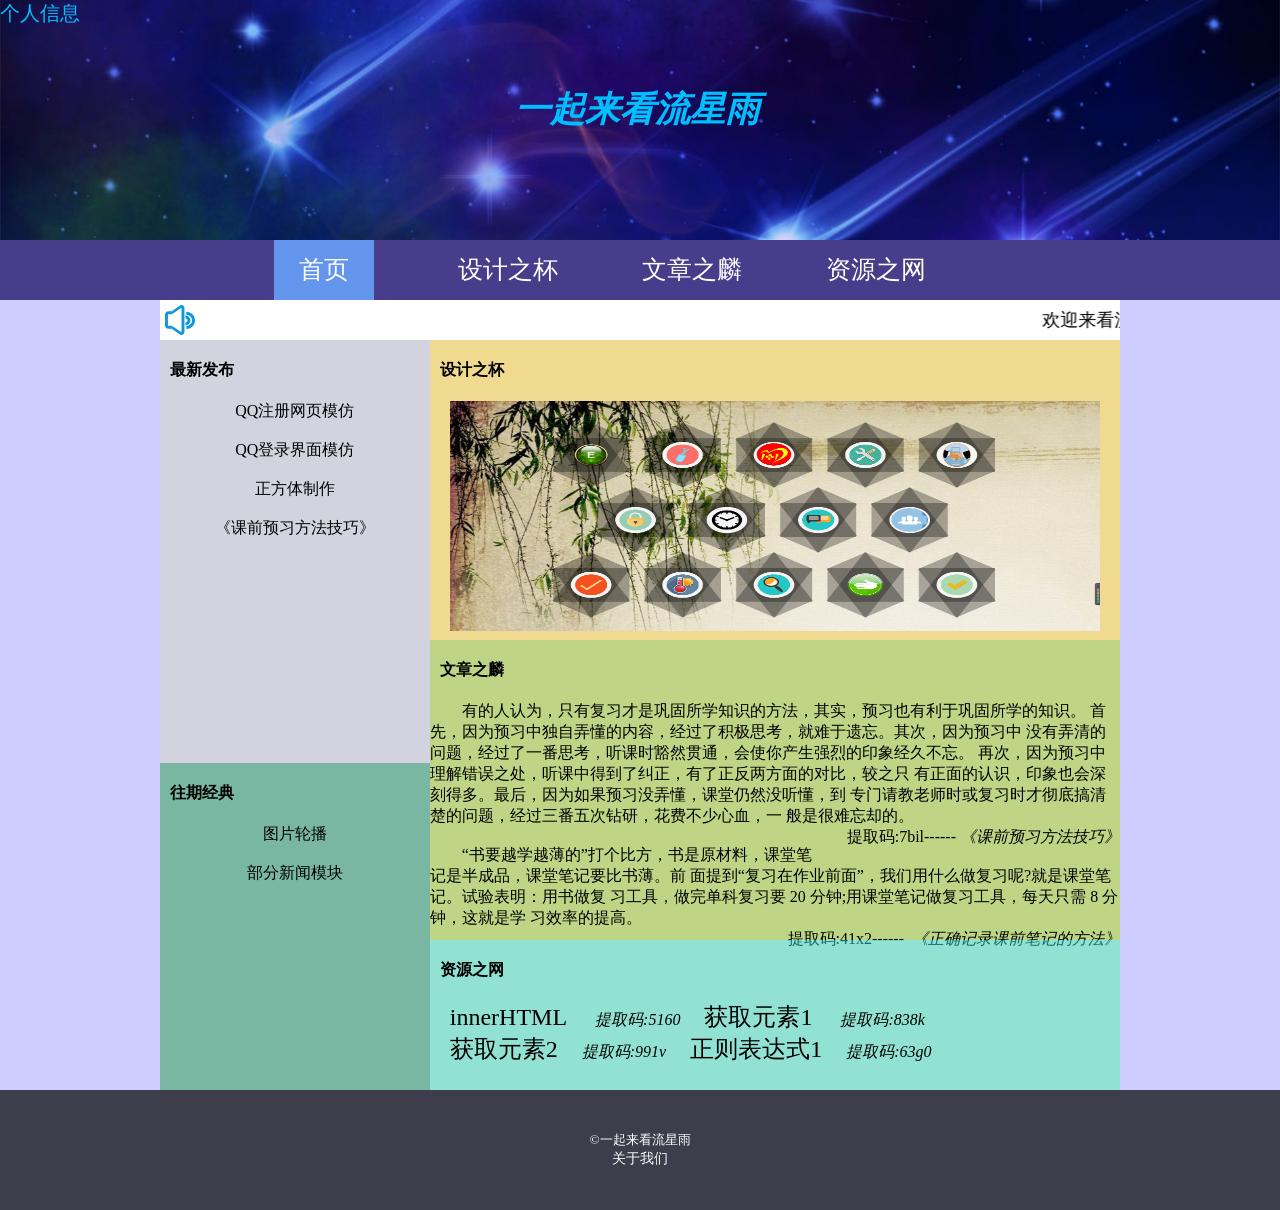
<file: index.html>
<!DOCTYPE html>
<html>
	<head>
		<meta charset="utf-8" />
		<title>一起来看流星雨</title>
		<link rel="stylesheet" type="text/css" href="css/common.css"/>
		<link rel="stylesheet" type="text/css" href="css/main.css"/>
		
	</head>
	<body>
		<div id="wrapper">
			<header>
				<!--设置一张背景图片-->
				<a href="#">个人信息</a>
				<h1>一起来看流星雨</h1>
			</header>
			<nav>
				<ul>
					<li class="sy"><a href="index.html">首页</a></li>
					<li><a href="html/design.html" target="_blank">设计之杯</a></li>
					<li><a href="html/essay.html" target="_blank">文章之麟</a></li>
					<li><a href="html/resource.html" target="_blank">资源之网</a></li>
				</ul>
				<div>
					<input type="text" placeholder="作品名/文章标题/资源标题" /><input type="button" name="btn" />
				</div>
			</nav>
			<div class="ad">
				<marquee>
					欢迎来看流星雨
				</marquee>
				<img src="img/ad3.png" />
			</div>
			
			<div class="contair">
				<section>
					<article class="part1">
						<h4>设计之杯</h4>
						<figure id="i1">
							<img src="yt/yt1.png"/>
						</figure>
					</article>
					<article class="part2">
						<h4>文章之麟</h4>
						<p>
							有的人认为，只有复习才是巩固所学知识的方法，其实，预习也有利于巩固所学的知识。
							首先，因为预习中独自弄懂的内容，经过了积极思考，就难于遗忘。其次，因为预习中
							没有弄清的问题，经过了一番思考，听课时豁然贯通，会使你产生强烈的印象经久不忘。
							再次，因为预习中理解错误之处，听课中得到了纠正，有了正反两方面的对比，较之只
							有正面的认识，印象也会深刻得多。最后，因为如果预习没弄懂，课堂仍然没听懂，到
							专门请教老师时或复习时才彻底搞清楚的问题，经过三番五次钻研，花费不少心血，一
							般是很难忘却的。<br /> 
							<span>
								提取码:7bil------&nbsp;<cite><a href="https://pan.baidu.com/s/1NWa-Cw0sVt_z5CU7sAyW0g">《课前预习方法技巧》</a></cite>
							</span>
						</p>
						<p>
							“书要越学越薄的”打个比方，书是原材料，课堂笔记是半成品，课堂笔记要比书薄。前
							面提到“复习在作业前面”，我们用什么做复习呢?就是课堂笔记。试验表明：用书做复
							习工具，做完单科复习要 20 分钟;用课堂笔记做复习工具，每天只需 8 分钟，这就是学
							习效率的提高。<br />
							<span>
								提取码:41x2------&nbsp;
								<cite>
									<a href="https://pan.baidu.com/s/1JZVl65zgLRFD7f1WOfL0Lg">《正确记录课前笔记的方法》</a>
								</cite>
							</span> 
							
						</p>
					</article>
					<article class="part3">
						<h4>资源之网</h4>
						<a href="https://pan.baidu.com/s/10_6a5qbuIP93hD4ByRq1cw
						" target="_blank">innerHTML</a>
						<em> 提取码:5160</em>
						<!--<br />-->
						<a href="https://pan.baidu.com/s/1_nP9jb5cJBU9j_AGetBZjg" target="_blank">获取元素1</a>
						<em> 提取码:838k</em>
						<br />
						<a href="https://pan.baidu.com/s/1b9lDCOKn4muXms1Xz-DYqw " target="_blank">获取元素2</a>
						<em> 提取码:991v</em>
						<!--<br />-->
						<a href="https://pan.baidu.com/s/1LF50gbi-ZkMgOmLMiCcibQ " target="_blank">正则表达式1</a>
						<em> 提取码:63g0</em>
					</article>
				</section>
				<aside>
					<article class="part4">
						<h4>最新发布</h4>
						<!--快捷链接-->
						<a href="html/wl301.html">QQ注册网页模仿</a><br />
						<a href="html/wl201.html">QQ登录界面模仿</a><br />
						<a href="v/v1.mp4">正方体制作</a><br />
						<a href="https://pan.baidu.com/s/1NWa-Cw0sVt_z5CU7sAyW0g">《课前预习方法技巧》</a><br />
					</article>
					<article class="part5">
						<h4>往期经典</h4>
						<!--快捷链接-->
						<a href="html/wl101.html">图片轮播</a><br />
						<a href="html/wl102.html">部分新闻模块</a>
					</article>
				</aside>
			</div>
			<footer>
				<small>&copy;一起来看流星雨</small>
				<br/>
				<a href="#">关于我们</a>
				<!--<audio autoplay="autoplay" loop="loop">
					<source src="img/shape.wav" />
				</audio>-->
			</footer>
		</div>
	</body>
</html>
<script src="js/main.js"></script>
</file>
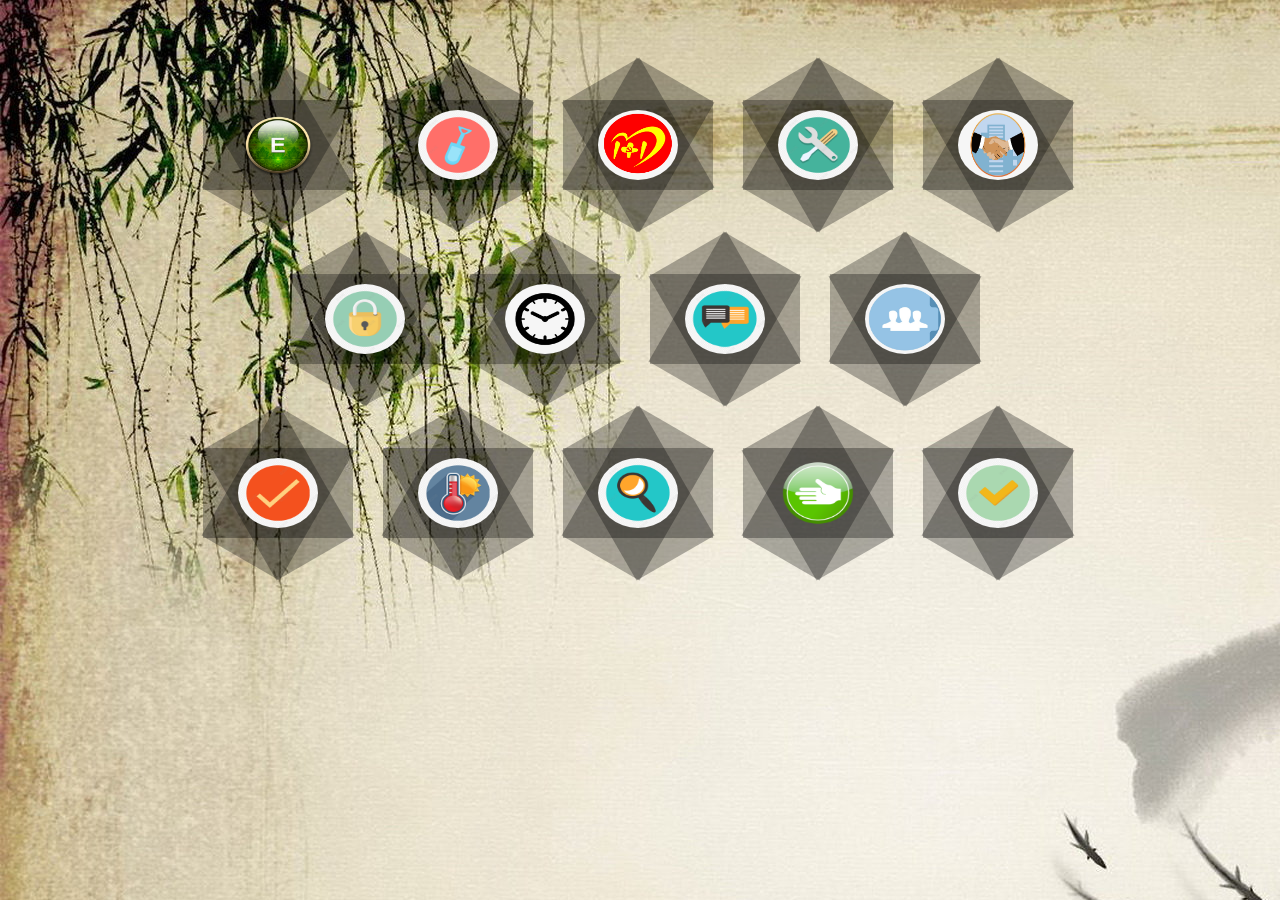
<file: html/wl01.html>
<!doctype html>
<html>
<head>
<meta charset="utf-8">
<title>简约首页设计</title>
<style type="text/css">
	body{margin:0;
		background:url("../img/背景图.jpg")
		 no-repeat border-box;
}
	.c1{
		width:900px;
		height:500px;
		
		margin-left:auto;
		margin-right:auto;
		margin-top:60px;
		
		position:relative;
		
}
	.c2{
		width:150px;
		height:90px;
		background-color:rgba(0,0,0,0.3);
		display:inline-block;
		margin:40px 13px;
		position:relative;
		
}
	#i1{
		margin-left:100px;
}
	.c2:before{
		content:"";
		position:absolute;
		width:150px;
		height:90px;
		background-color:rgba(0,0,0,0.3);
		transform:rotate(60deg);
}
	.c2:after{
		content:"";
		position:absolute;
		width:150px;
		height:90px;
		background-color:rgba(0,0,0,0.3);
		transform:rotate(-60deg);
}
	img{
		width:80px;
		height:70px;
		z-index:1;
		position:absolute;
		top:0;
		right:0;
		bottom:0;
		left:0;
		margin:auto;
		border-radius:70%;
}
	img:hover{
		transform: rotate(180deg) scale(1.4);
		transition:1s;
}
</style>
</head>

<body>
<div class="c1">
	<div class="c2">
    	<img src="../img/图 (1).jpg"/>
    </div>
    <div class="c2">
    	<img src="../img/图 (1).png"/>
    </div>
    <div class="c2">
    	<img src="../img/图 (2).jpg"/>
    </div>
    <div class="c2">
    	<img src="../img/图 (2).png"/>
    </div>
    <div class="c2">
    	<img src="../img/图 (3).jpg"/>
    </div>
    <div id="i1" class="c2">
    	<img src="../img/图 (3).png"/>
    </div>
    <div class="c2">
    	<img src="../img/图 (4).jpg"/>
    </div>
    <div class="c2">
    	<img src="../img/图 (4).png"/>
    </div>
    <div class="c2">
    	<img src="../img/图 (5).jpg"/>
    </div>
    <div class="c2">
    	<img src="../img/图 (5).png"/>
    </div>
    <div class="c2">
    	<img src="../img/图 (6).png"/>
    </div>
    <div class="c2">
    	<img src="../img/图 (7).png"/>
    </div>
    <div class="c2">
    	<img src="../img/图 (8).png"/>
    </div>
    <div class="c2">
    	<img src="../img/图 (9).png"/>
    </div>
</div>
</body>
</html>
</file>
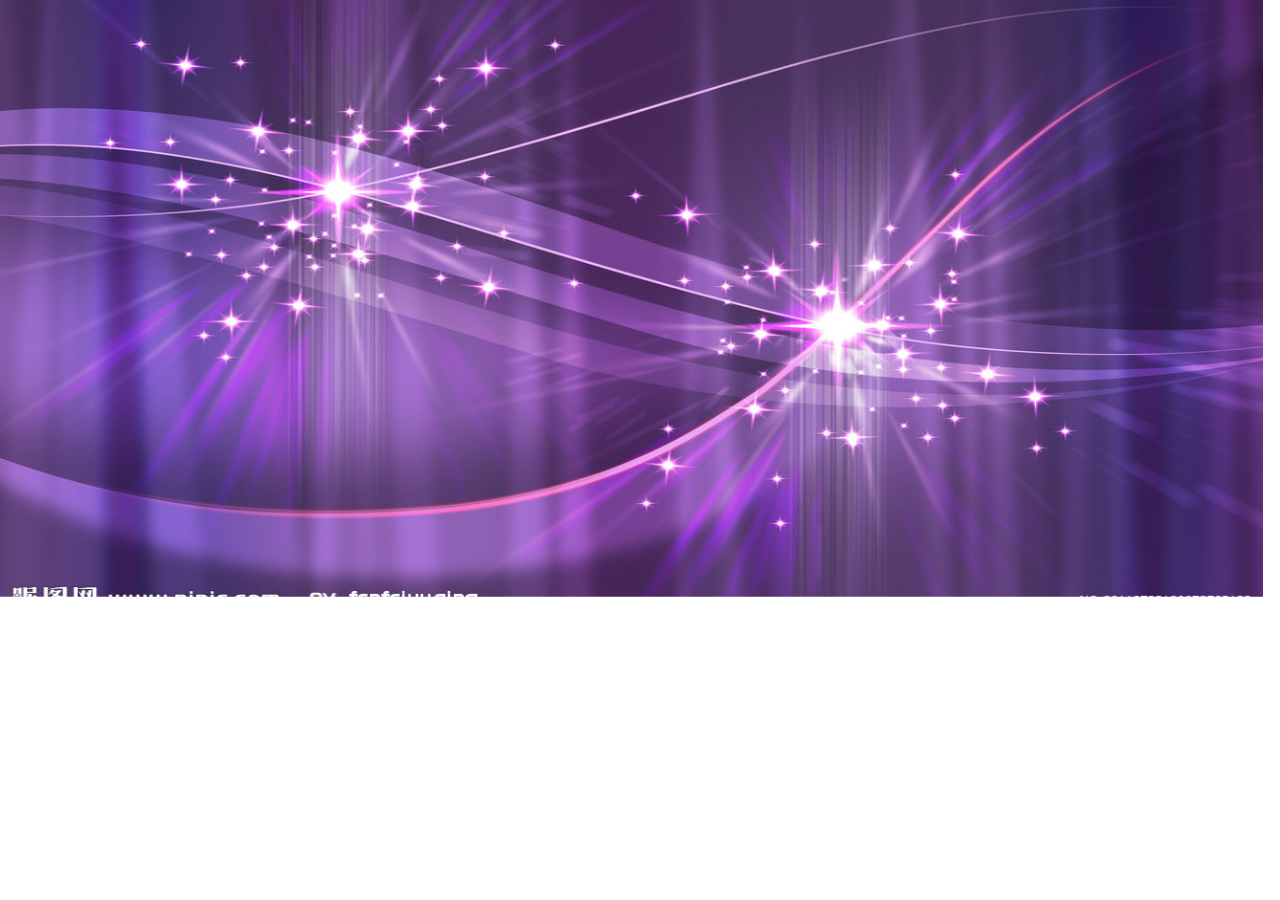
<file: html/wl101.html>
<!doctype html>
<html>
<head>
<meta charset="utf-8">
<title>轮播效果图</title>
<style type="text/css">
	body{
		margin:0px;
}
	img{
		width:1263px;
		height:612px;
}
</style>
</head>

<body>
<div id="i1">
	<img src="../img/图%20(11).jpg"/>
</div>
</body>
<script>
	var x= document.getElementById("i1");
	var n=11;
	setInterval(function(){
			if(n>14) n=11;
			i1.innerHTML="<img src='../img/图%20("+n+").jpg'/>";
			n++;
		},2000);
	
</script>
</html>
</file>
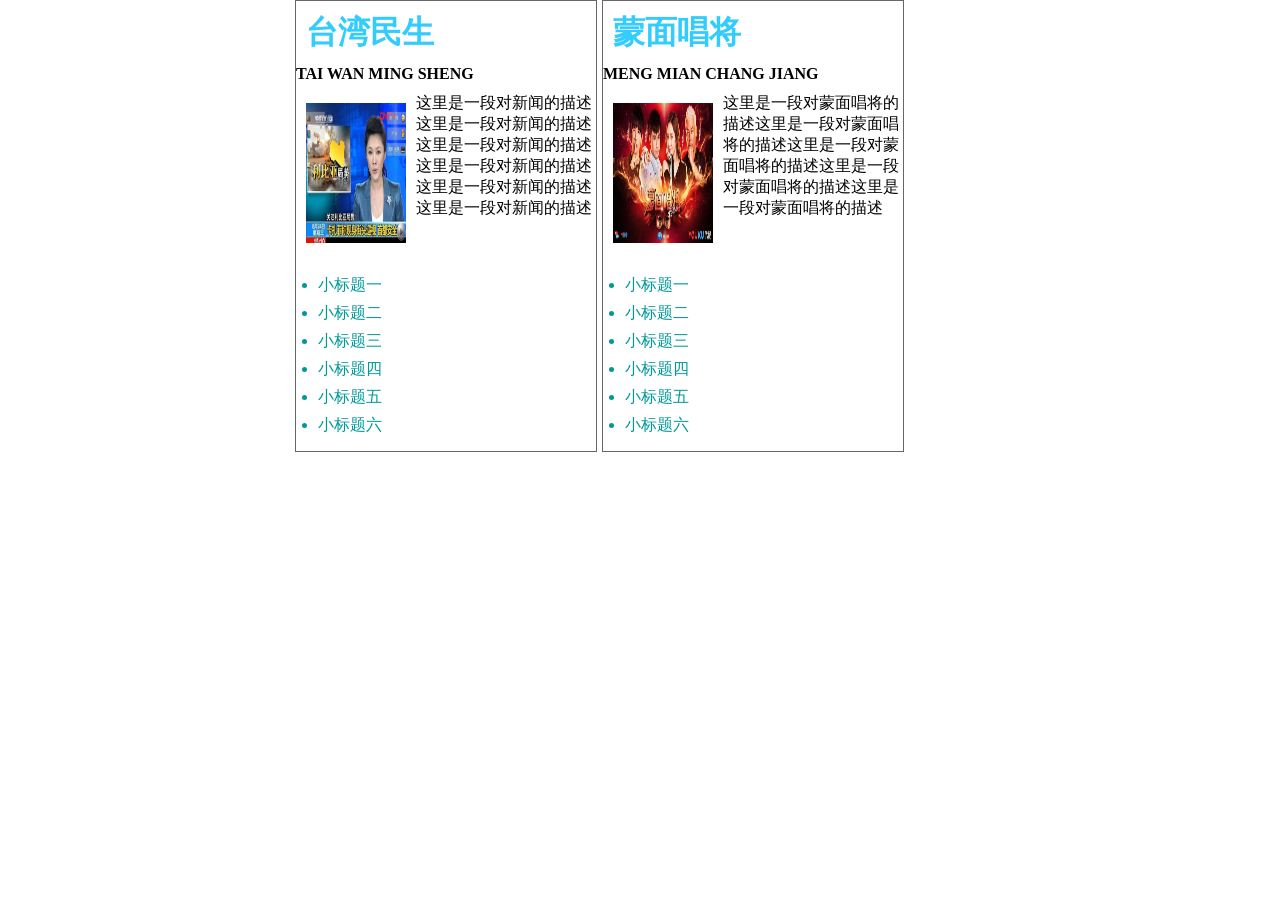
<file: html/wl102.html>
<!doctype html>
<html>
<head>
<meta charset="utf-8">
<title>简易新闻模块</title>
<style type="text/css">
	body{
		margin:0;
}
	.main{
		width:700px;
		margin:auto;/*以下的内容居中需要设置width*/
}
	.main .news{
		width:300px;
		height:450px;
		border:solid #666 1px;
		float:left;
		margin-left:5px;
}
	.main .news .content .content1{
		overflow:auto;
		margin-top:10px;
}
	.main .news .content .content1 img{
		width:100px;
		height:140px;
		margin:10px;
		float:left;
}
	.main .title h1{
		color:#3CF;
		margin:10px;
}
	.main .news .content .content2 ul{
		padding:15px;
		margin:0px;
		
}
	.main .news .content .content2 ul li{
		margin:7px;
		color:#099;
}
	.main .news:hover{
		border:solid #666 4px;
}
</style>
</head>

<body>
	<div class="wrapper">
    	<div class="header"></div>
    	<div class="main">
        	<div class="news">
            	<div class="title">
        			<h1>台湾民生</h1>
            		<strong>TAI WAN MING SHENG</strong>
            	</div>
            	<div class="content">
            		<div class="content1">
            			<img src="../img/新闻图.jpg"/>
                		<span>这里是一段对新闻的描述这里是一段对新闻的描述这里是一段对新闻的描述这里是一段对新闻的描述这里是一段对新闻的描述这里是一段对新闻的描述</span>
                    </div>
                    <div class="content2">
            			<ul>
                			<li>小标题一</li>
                			<li>小标题二</li>
               				<li>小标题三</li>
                			<li>小标题四</li>
                			<li>小标题五</li>
                			<li>小标题六</li>
            			</ul>
            		</div>
                </div>
            </div>
            <div class="news">
            	<div class="title">
        			<h1>蒙面唱将</h1>
            		<strong>MENG MIAN CHANG JIANG</strong>
            	</div>
            	<div class="content">
            		<div class="content1">
            			<img src="../img/蒙面唱将.jpg"/>
                		<span>这里是一段对蒙面唱将的描述这里是一段对蒙面唱将的描述这里是一段对蒙面唱将的描述这里是一段对蒙面唱将的描述这里是一段对蒙面唱将的描述</span>
                    </div>
                    <div class="content2">
            			<ul>
                			<li>小标题一</li>
                			<li>小标题二</li>
               				<li>小标题三</li>
                			<li>小标题四</li>
                			<li>小标题五</li>
                			<li>小标题六</li>
            			</ul>
            		</div>
                </div>
            </div>
         </div>
        <div class="footer"></div>
    </div>
</body>
</html>
</file>
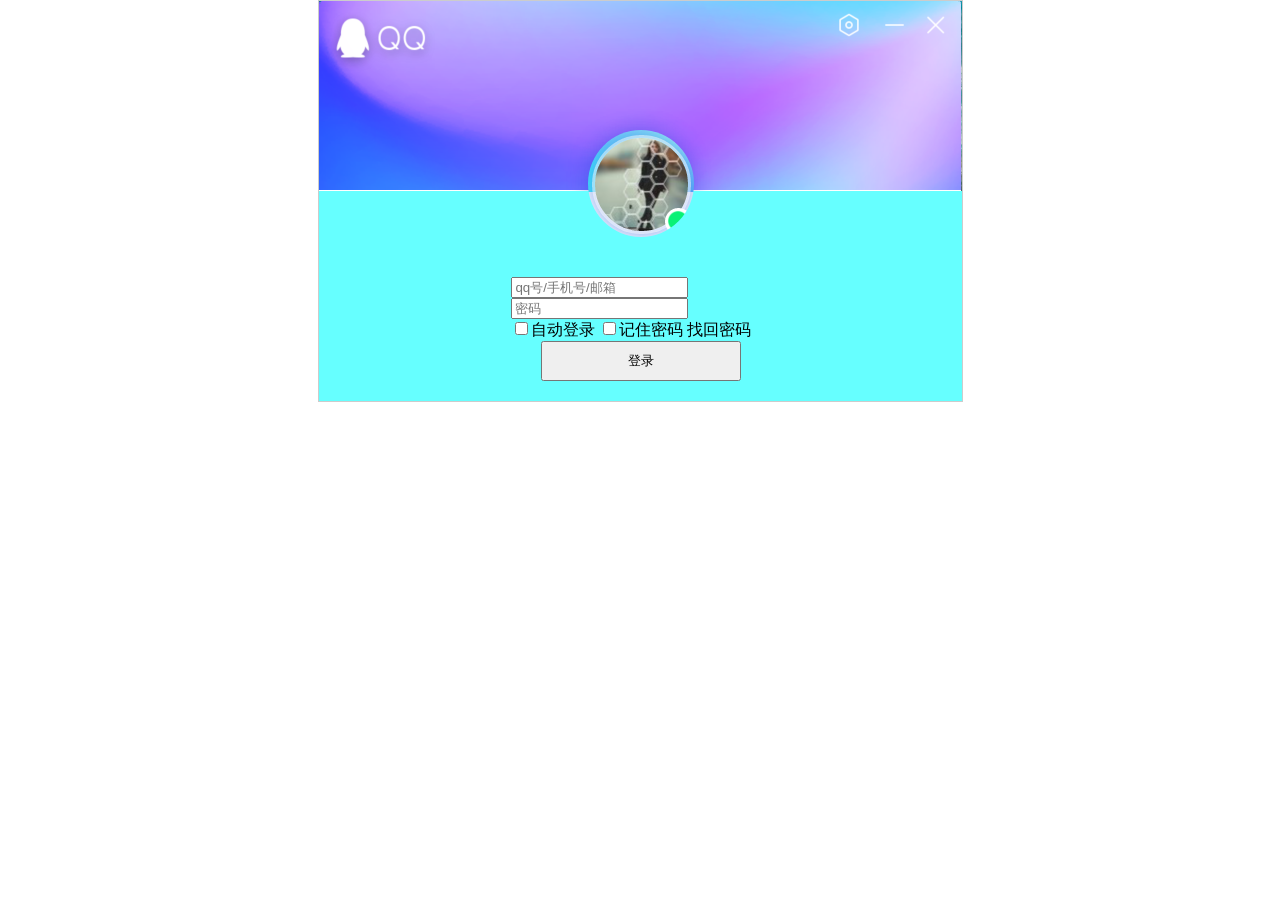
<file: html/wl201.html>
<!doctype html>
<html>
<head>
<meta charset="utf-8">
<title>QQ登录界面模仿</title>
<style type="text/css">
	body{margin:0;}
	.qq{
		width:643px;
		
		height:400px;
		margin:auto;
		border:1px solid #ccc;
		background-color:#6FF;
		position:relative;
}
	.tp{
		width:643px;
		height:190px;
		position:relative;
		
}
	.tp .tp1{
		width:643px;
		height:190px;
		background-color:red;
		position:absolute;
		top:0px;
		right:0px;
		bottom:0px;
		left:0px;
		margin:auto;
}
	.tp .tp1 img{
		width:643px;
		height:190px;
}
	.tp .tp2{
		width:106px;
		height:107px;
		position:absolute;
		top:129px;
		bottom:-20px;
		left:269px;
}
	.tp .tp2 img{
		width:106px;
		height:107px;
		border-radius:50%;
		
}
	.qq .btm{
		position:absolute;
		bottom:60px;
		left:30%;
}
	.btm button{
		width:200px;
		height:40px;
		position:absolute;
		left:30px;
}
</style>
</head>

<body>
	<div class="qq">
    	<div class="tp">
    		<div class="tp1">
				<img src="../img/q1.png"/>
        	</div>
        	<div class="tp2">
           	 <img src="../img/q2.png"/>
        	</div>
        </div>
        <div class="btm">
        	<input type="text" placeholder="qq号/手机号/邮箱"/><br/>
            <input type="password" placeholder="密码"/><br/>
            <input type="checkbox"/>自动登录
            <input type="checkbox"/>记住密码
            <a>找回密码</a><br/>
            <button>登录</button>
        </div>
        
    </div>
</body>
</html>
</file>
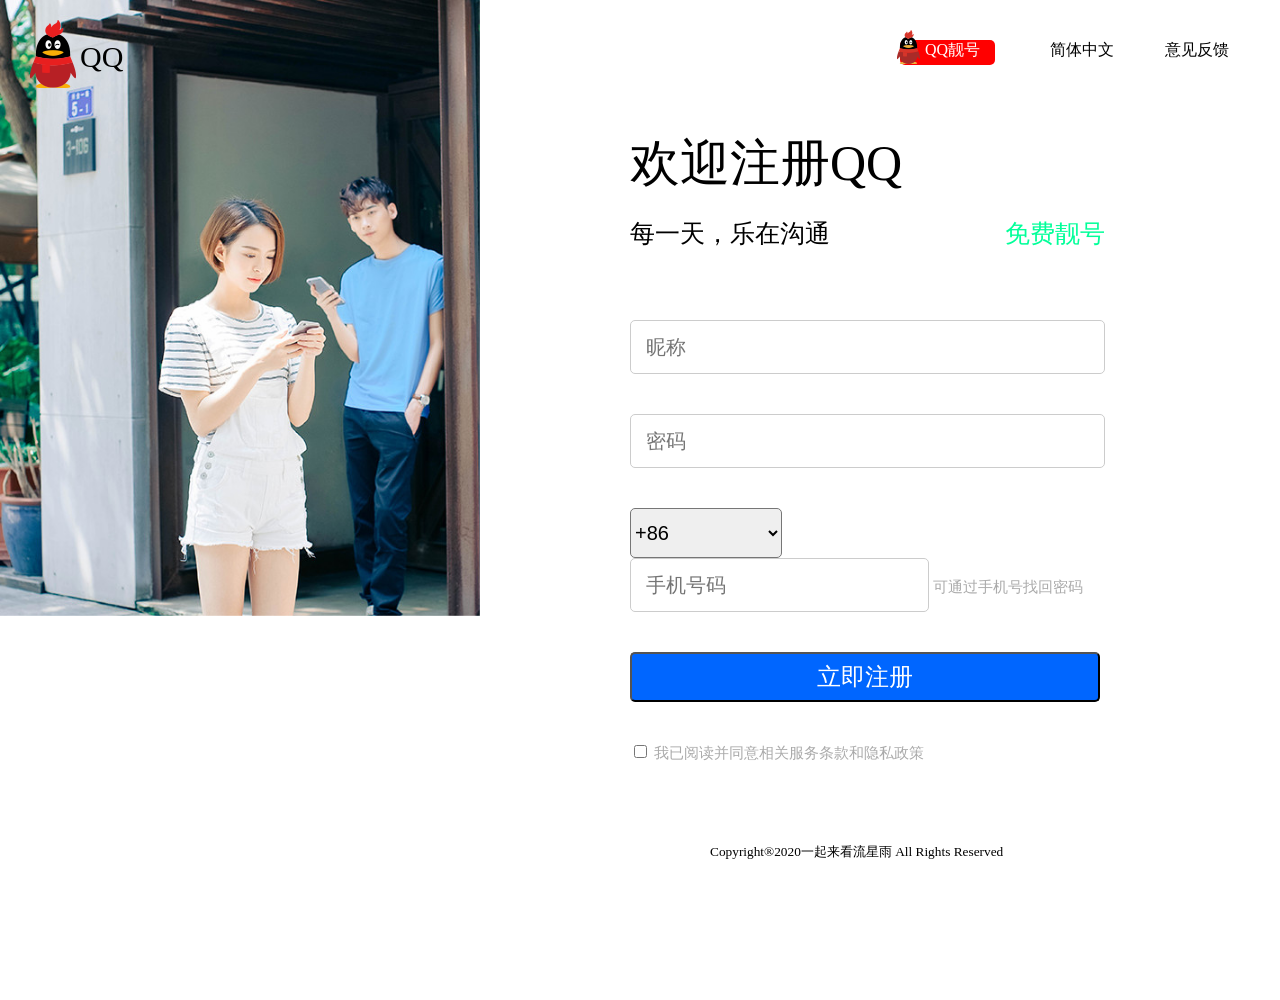
<file: html/wl301.html>
<!doctype html>
<html>
<head>
<meta charset="utf-8">
<title>QQ注册网页模仿</title>
<!--<meta name="viewport" content="width=device-width,initial-scale=1,minimum-scal=1,user-scalable=no" />-->
<style type="text/css">
	body{
		margin:0;
		max-width:100%;
		min-width:780px;
}
	#process #main{
		overflow:auto;
}
	
	#process #main .left .logo{
		position:relative;
}
	#process #main .left .logo img{
		position:fixed;
		top:20px;
		left:30px;
}
	#process #main .left .logo a{
		position:fixed;
		top:40px;
		left:80px;
		color:black;
		font-size:30px;
		z-index:1;
		text-decoration:none;
}
	#process #main .right{
		float:right;
		width:650px;
		height:1000px;
		/*border:1px #ccc solid;*/
		position:relative;
		overflow:auto;
}
	#process #main .right .line1{
		border:1px red soild;
		width:580px;
		height:65px;
		/*border:1px red solid;*/
		position:relative;
		top:20px;
		float:right;
		overflow:auto;
}
	#process #main .right .line1 .qqlh{
		width:70px;
		float:left;
		margin-top:20px;
		margin-bottom:20px;
		margin-left:200px;
		margin-right:75px;
}
	#process #main .right .line1 .qqlh img{
		position:absolute;
		top:10px;
		left:197px;
}	
	#process #main .right .line1 .qqlh .qqlh_bj{
		width:70px;
		height:25px;
		padding-left:25px;
		background-color:red;
		border-radius:5px;
		color:white;
}
	#process #main .right .line1 .qqyj{
		width:70px;
		float:right;
		margin-top:20px;
		margin-bottom:20px;
		margin-right:45px;
}
	#process #main .right .line1 .qqzw{
		width:70px;
		float:right;
		margin-top:20px;
		margin-bottom:20px;
		/*margin-left:200px;*/
		margin-right:45px;
}

	#process #main .right .mcon{
		width:475px;
		margin-top:130px;
		/*border:1px #ccc solid;*/
}
	#process #main .right .mcon .line2 h2{
		font-size:50px;
		font-weight:normal;
		margin-bottom:20px;
}
	#process #main .right .mcon .line3{
		overflow:auto;
		margin:0;
}
	#process #main .right .mcon .line3 span{
		font-size:25px;
		font-weight:300px;
}
	#process #main .right .mcon .line3 a{
		font-size:25px;
		font-weight:300px;
		color:#0F9;
		text-decoration:none;
		float:right;
}
	#process #main .right .mcon .line4 input{
		padding-left:15px;
		width:96%;
		height:50px;
		font-size:20px;
		margin-top:70px;
		margin-bottom:40px;
		border:1px #ccc solid;
		border-radius:5px;
}
	#process #main .right .mcon .line5 input{
		padding-left:15px;
		width:96%;
		height:50px;
		font-size:20px;
		margin-bottom:40px;
		border:1px #ccc solid;
		border-radius:5px;
}
	#process #main .right .mcon .line6 select{
		width:32%;
		height:50px;
		font-size:20px;
		margin-right:20px;
		border-radius:5px;
}
	#process #main .right .mcon .line6 input{
		padding-left:15px;
		width:59%;
		height:50px;
		font-size:20px;
		border:1px #ccc solid;
		border-radius:5px;
}
	#process #main .right .mcon .line6 span{
		font-size:15px;
		color:#aaa;
}
	#process #main .right .mcon .line7 input{
		background-color:#06F;
		width:99%;
		height:50px;
		color:white;
		font-size:24px;
		margin-top:40px;
		margin-bottom:40px;
		border-radius:5px;
}
	#process #main .right .mcon .line8 span{
		font-size:15px;
		color:#aaa;
}
	#process #main .right .mcon .line9 small{
		display:inline-block;
		margin:80px;
}
	/*@media(max-width:780px){
		body{
			min-width:780px;
	}
		
}*/
	@media(min-width:780px){
		#process #main{
			min-width:780px;
	}
}
	@media(max-width:900px){
		#process #main .right .line1 .qqlh{
			display:none;
	}
}
	@media(min-width:1218px){
		#process #main .left{
		width:480px;
		height:616px;
		background:url("../img/01-1.jpg") no-repeat fixed top left;
		background-size:contain;
		float:left;
		position:fixed;
	}
		
}
</style>
</head>

<body>
	<div id="process">
    	<div id="main">
        	<div class="left">
            	<div class="logo">
                	<img src="../img/logo3@2x.png"/>
                    <a href="#">QQ</a>
                </div>
            </div>
            <div class="right">
            	<div class="line1">
                	<div class="qqlh">
                    	<img src="../img/logo3.png" alt="靓号" />
                        <div class="qqlh_bj">QQ靓号</div>
                    </div>
                    <div class="qqyj">意见反馈</div>
                    <div class="qqzw">简体中文</div>
                </div>
                <div class="mcon">
                	<div class="line2">
                    	<h2>欢迎注册QQ</h2>
                    </div>
                    <div class="line3">
                    	<span>每一天，乐在沟通</span>
                        <a href="#">免费靓号</a>
                    </div>
                    <div class="line4">
                    	<input type="text" placeholder="昵称"/>
                    </div>
                    <div class="line5">
                    	<input type="password" placeholder="密码"/>
                    </div>
                    <div class="line6">
                    	<select>
                        	<option value="+86">+86</option>
                            <option value="+86">+87</option>
                            <option value="+86">+88</option>
                            <option value="+86">+89</option>
                        </select>
                    	<input type="text" placeholder="手机号码"/>
                        <span>可通过手机号找回密码</span>
                    </div>
                    <div class="line7">
                    	<input type="button" value="立即注册" />
                    </div>
                    <div class="line8">
                    	<input type="checkbox"/>
                        <span>我已阅读并同意相关服务条款和隐私政策</span>
                    </div>
                    <div class="line9">
                    	<small>
                        	Copyright&reg;2020一起来看流星雨 All Rights Reserved
                        </small>
                    </div>
                </div>
            </div>
        </div>
    </div>
</body>
</html>
</file>
<file: css/common.css>
*{
	padding:0px;
	margin:0px;
}
header,footer,nav,section,aside,article,figure,figcaption,marquee{
	display: block;
}
</file>
<file: css/main.css>
/*设置wrapper的样式*/
#wrapper{
	/*width:100%;*/
	background-color: rgba(0,0,255,.2);
	overflow: hidden;
}
/*设置header部分的样式*/
#wrapper>header{
	width:100%;
	min-width: 1060px;
	height:240px;
	background-image: url(../img/lxy2.jpg);
	background-color:hsla(250,50%,50%,.5);
	/*background-origin: padding-box;*/
	background-repeat: no-repeat;
	background-size: cover;
}
#wrapper>header>a{
	display: block;
	width:100%;
	height: 30px;
	color:deepskyblue;
	font-size:20px;
	font-weight: normal;
	text-decoration: none;
}
#wrapper>header>h1{
	color: deepskyblue;
	width:250px;
	margin:auto;
	line-height: 160px;
	font-size:35px;
	font-family: "黑体";
	font-style: italic;
	transition: all 1.5s;
}
/*设置标题的特效*/
#wrapper>header>h1:hover{
	transform-style: flat;
	transform: scale(1.5);
}
/*设置nav部分的样式*/
#wrapper>nav{
	max-width:100%;
	min-width: 1160px;
	height:60px;
	background-color:darkslateblue;
	overflow: hidden;
	position: relative;
}
#wrapper>nav>ul{
	min-width: 800px;
	max-width: 800px;
	height:60px;
	margin:auto;
	text-align: center;
	line-height: 60px;
	list-style: none;
}
#wrapper>nav>ul>li{
	padding-right:80px;
	display: inline-block;
}
#wrapper>nav>ul>li>a{
	/*在没加display之前无法对其进行伪类设置,宽高也不起作用*/
	display: inline-block;
	width:100px;
	height: 60px;
	font-size:25px;
	color:white;
	text-decoration: none;
	/*对链接设置过渡效果*/
	transition: all 1s;
}
#wrapper>nav>ul>.sy>a{
	background-color: cornflowerblue;
}
/*对链接设置伪类*/
#wrapper>nav>ul>li>a:hover{
	background-color: cornflowerblue;
}
#wrapper>nav>div{
	
	width: 238px;
	height: 30px;
	position: absolute;
	right:70px;
	top:15px;
	display: none;
}
#wrapper>nav>div>input[type="text"]{
	position: absolute;
	top: 0;
	right: 31px;
	max-width:180px;
	min-width: 180px;
	height: 30px;
	margin:0px;
	font-size: 15px;
	/*line-height: 60px;*/
}
#wrapper>nav>div>input[type="button"]{
	position: absolute;
	top:2px;
	right: 0;
	width:30px;
	height:30px;
	visibility: visible;
	background-color:white;
	background-image: url(../img/seacher1.png);
}
/*设置footer部分的样式*/
#wrapper>footer{
	width:100%;
	height:80px;
	background-color: rgba(0,0,0,.7);
	color:white;
	text-align: center;
	padding-top: 40px;
}
#wrapper>footer>small{
	width:200px;
}
#wrapper>footer>a{
	text-decoration: none;
	font-size: 14px;
	color: white;
}

/*布局中间部分包括广告栏、内容栏、侧边栏*/
	/*对广告栏的设计*/
#wrapper>.ad{
	width:960px;
	height: 40px;
	margin:auto;
	box-sizing: border-box;
	padding-left: 40px;
	background-color: white;
	position: relative;
}
#wrapper>.ad>marquee{
	font-size:18px;
	line-height: 40px;
}
#wrapper>.ad>img{
	position: absolute;
	left:5px;
	top:5px;
}
	/*对主要部分contair的设计*/
#wrapper>.contair{
	width:960px;
	/*border:1px black solid;*/
	margin: auto;
	display: -moz-box;
	display: -webkit-box;
	-moz-box-pack: center;
	-webkit-box-pack: center;
	-moz-box-direction: reverse;
	-webkit-box-direction:reverse;
}
	/*对主要部分contair下的h4整体的设计*/
#wrapper>.contair h4{
	width:100px;
	margin: 20px 10px;
}
		/*对中间section的设计*/
#wrapper>.contair>section{
	background-color: blanchedalmond;
	-moz-box-flex: 5;
	-webkit-box-flex: 5;
	display: -moz-box;
	display: -webkit-box;
	-moz-box-orient: vertical;
	-webkit-box-orient:vertical;
	
}
#wrapper>.contair>section>.part1{
	background-color:hsla(50,70%,60%,.5);
	-moz-box-flex: 1;
	-webkit-box-flex: 1;
	min-height: 300px;
	max-height: 300px;
}
#wrapper>.contair>section>.part2{
	background-color:hsla(90,50%,50%,.5);
	-moz-box-flex: 1;
	-webkit-box-flex: 1;
	min-height: 300px;
	max-height: 300px;
}
/*对文字进行缩进*/
#wrapper>.contair>section>.part2 p{
	text-indent: 2em;
}
/*调整书名的位置*/
#wrapper>.contair>section>.part2>p>span{
	float: right;
}
/*调整书名链接样式*/
#wrapper>.contair>section>.part2>p>span a{
	text-decoration: none;
	color:black;
}
#wrapper>.contair>section>.part2>p>span a:hover{
	color:white;
	text-decoration: underline;
}
#wrapper>.contair>section>.part3{
	background-color:hsla(180,70%,50%,.5);
	-moz-box-flex: 1;
	-webkit-box-flex: 1;
	min-height: 150px;
	max-height: 150px;
}
			/*对part的设计*/
#wrapper>.contair>section>.part1>figure>img{
	width:650px;
	height: 230px;
	display: block;
	margin: auto;
}
#wrapper>.contair>section>.part3>a{
	padding:10px 20px;
	font-size: 24px;
	text-decoration: none;
	color:black;
}
#wrapper>.contair>section>.part3>a:hover{
	color:white;
	text-decoration: underline;
}	
		/*对中间aside的设计*/
#wrapper>.contair>aside{
	min-width: 269.77px;
	max-width: 269.77px;
	-moz-box-flex: 2;
	-webkit-box-flex: 2;
	display: -moz-box;
	display: -webkit-box;
	-moz-box-orient: vertical;
	-webkit-box-orient:vertical;
}
#wrapper>.contair>aside>.part4{
	background-color:hsla(65,30%,80%,.5);
	-moz-box-flex: 1;
	-webkit-box-flex: 1;
	
}
#wrapper>.contair>aside>.part5{
	background-color:hsla(135,60%,40%,.5);
	-moz-box-flex: 1;
	-webkit-box-flex: 1;
}
/*对快捷链接的设计*/
#wrapper>.contair>aside>.part4>a{
	display: block;
	width:160px;
	text-decoration: none;
	color:black;
	margin: auto;
	text-align: center;
}
/*做一个鼠标经过的伪类*/
#wrapper>.contair>aside>.part4>a:hover{
	color:cornflowerblue;
	text-decoration: underline;
}

#wrapper>.contair>aside>.part5>a{
	display: block;
	width:160px;
	text-decoration: none;
	color:black;
	margin: auto;
	text-align: center;
}
/*做一个鼠标经过的伪类*/
#wrapper>.contair>aside>.part5>a:hover{
	color:white;
	text-decoration: underline;
}
</file>
